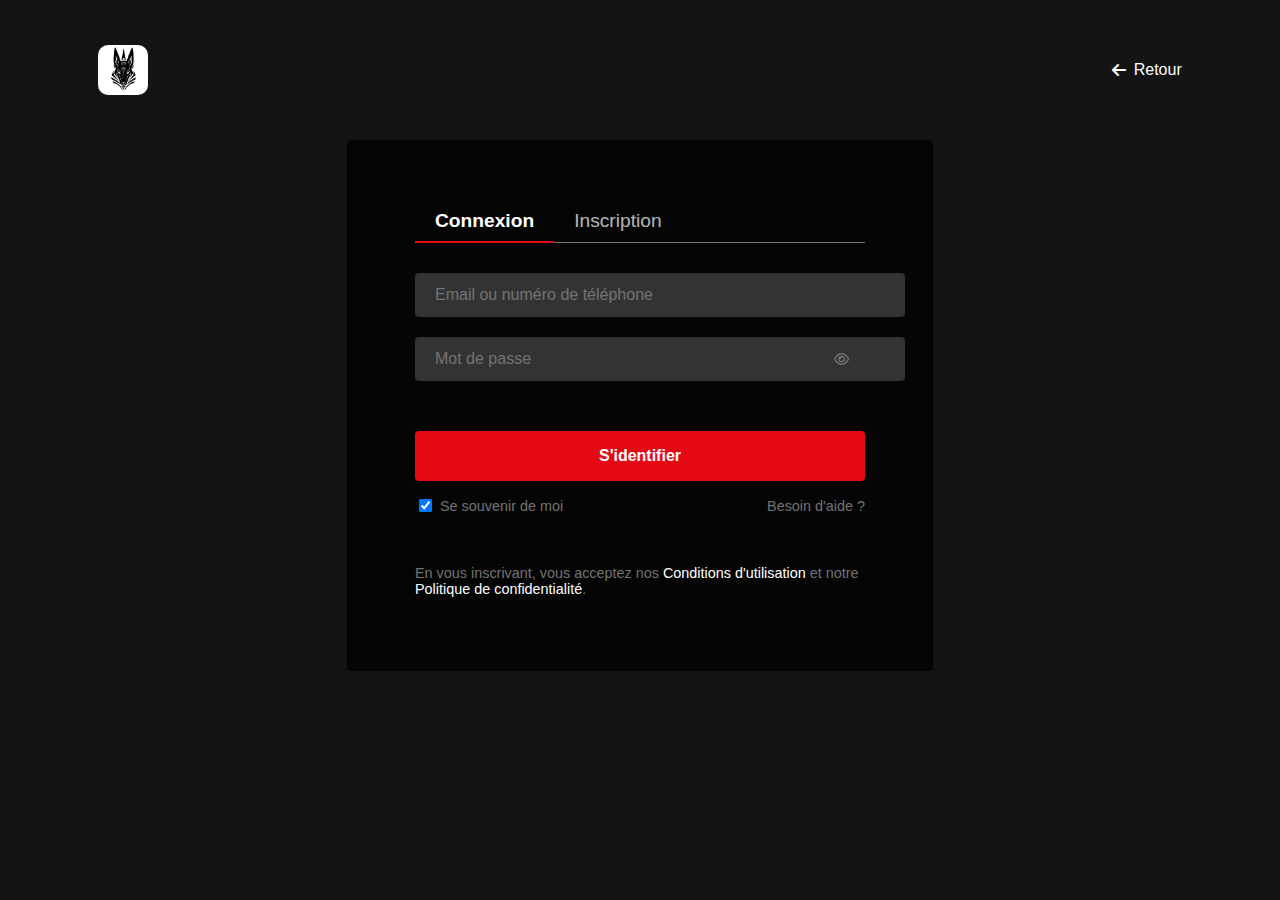
<file: templates/auth.html>
<!DOCTYPE html>
<html lang="fr">
<head>
    <meta charset="UTF-8">
    <meta name="viewport" content="width=device-width, initial-scale=1.0">
    <title>Connexion | CinéFlix</title>
    <link rel="stylesheet" href="../static/auth.css">
    <link rel="stylesheet" href="https://cdnjs.cloudflare.com/ajax/libs/font-awesome/6.4.0/css/all.min.css">
</head>
<body>
    <header class="auth-header">
        <nav>
            <img src="../image/logo.avif" alt="DOSSIER SCHWACH" class="logo">
            <a href="..//templates/index.html" class="btn-back">
                <i class="fas fa-arrow-left"></i> Retour
            </a>
        </nav>
    </header>

    <main class="auth-container">
        <div class="auth-tabs">
            <button class="tab-btn active" data-tab="login">Connexion</button>
            <button class="tab-btn" data-tab="signup">Inscription</button>
        </div>

        <!-- Formulaire de Connexion -->
        <form id="login-form" class="auth-form active">
            <div class="input-group">
                <input type="email" id="login-email" required>
                <label for="login-email">Email ou numéro de téléphone</label>
            </div>
            <div class="input-group">
                <input type="password" id="login-password" required>
                <label for="login-password">Mot de passe</label>
                <button type="button" class="toggle-password">
                    <i class="far fa-eye"></i>
                </button>
            </div>
            <button type="submit" class="btn-auth">S'identifier</button>
            <div class="auth-helpers">
                <label class="remember-me">
                    <input type="checkbox" checked>
                    Se souvenir de moi
                </label>
                <a href="#" class="help-link">Besoin d'aide ?</a>
            </div>
        </form>

        <!-- Formulaire d'Inscription -->
        <form id="signup-form" class="auth-form">
            <div class="input-group">
                <input type="text" id="signup-name" required>
                <label for="signup-name">Nom complet</label>
            </div>
            <div class="input-group">
                <input type="email" id="signup-email" required>
                <label for="signup-email">Email</label>
            </div>
            <div class="input-group">
                <input type="password" id="signup-password" required>
                <label for="signup-password">Créez un mot de passe</label>
                <button type="button" class="toggle-password">
                    <i class="far fa-eye"></i>
                </button>
            </div>
            <div class="input-group">
                <input type="tel" id="signup-phone">
                <label for="signup-phone">Téléphone (optionnel)</label>
            </div>
            <button type="submit" class="btn-auth">S'inscrire</button>
        </form>

        <div class="auth-footer">
            <p>En vous inscrivant, vous acceptez nos <a href="#">Conditions d'utilisation</a> et notre <a href="#">Politique de confidentialité</a>.</p>
        </div>
    </main>

    <script src="../js/auth.js"></script>
</body>
</html>
</file>
<file: static/auth.css>
/* auth.css - Style Netflix pour l'authentification */

:root {
    --nf-red: #e50914;
    --nf-dark: #141414;
    --nf-light: #fff;
    --nf-gray: #737373;
    --nf-dark-gray: #333;
}

body {
    background: var(--nf-dark);
    color: var(--nf-light);
    font-family: 'Netflix Sans', 'Helvetica Neue', sans-serif;
    margin: 0;
    padding: 0;
}

.auth-header {
    padding: 20px 4%;
    position: relative;
    z-index: 10;
}

.logo {
    height: 36px;
}

.btn-back {
    color: var(--nf-light);
    text-decoration: none;
    font-size: 1rem;
    display: flex;
    align-items: center;
    gap: 8px;
}

.auth-container {
    max-width: 450px;
    margin: 0 auto;
    padding: 60px 68px;
    background: rgba(0, 0, 0, 0.75);
    border-radius: 4px;
}

.auth-tabs {
    display: flex;
    margin-bottom: 30px;
    border-bottom: 1px solid var(--nf-gray);
}

.tab-btn {
    background: none;
    border: none;
    color: var(--nf-light);
    font-size: 1.2rem;
    padding: 10px 20px;
    cursor: pointer;
    position: relative;
    opacity: 0.7;
    transition: opacity 0.3s;
}

.tab-btn.active {
    opacity: 1;
    font-weight: bold;
}

.tab-btn.active::after {
    content: '';
    position: absolute;
    bottom: -1px;
    left: 0;
    width: 100%;
    height: 2px;
    background: var(--nf-red);
}

.auth-form {
    display: none;
}

.auth-form.active {
    display: block;
}

.input-group {
    position: relative;
    margin-bottom: 20px;
}

.input-group input {
    width: 100%;
    padding: 16px 20px 10px;
    background: var(--nf-dark-gray);
    border: none;
    border-radius: 4px;
    color: var(--nf-light);
    font-size: 1rem;
}

.input-group input:focus {
    outline: none;
    background: #454545;
}

.input-group label {
    position: absolute;
    top: 50%;
    left: 20px;
    transform: translateY(-50%);
    color: var(--nf-gray);
    transition: all 0.2s;
    pointer-events: none;
}

.input-group input:focus + label,
.input-group input:valid + label {
    top: 10px;
    transform: none;
    font-size: 0.8rem;
}

.toggle-password {
    position: absolute;
    right: 10px;
    top: 50%;
    transform: translateY(-50%);
    background: none;
    border: none;
    color: var(--nf-gray);
    cursor: pointer;
}

.btn-auth {
    width: 100%;
    padding: 16px;
    background: var(--nf-red);
    color: var(--nf-light);
    border: none;
    border-radius: 4px;
    font-size: 1rem;
    font-weight: bold;
    margin-top: 30px;
    cursor: pointer;
    transition: background 0.3s;
}

.btn-auth:hover {
    background: #f40612;
}

.auth-helpers {
    display: flex;
    justify-content: space-between;
    align-items: center;
    margin-top: 15px;
    font-size: 0.9rem;
}

.remember-me {
    display: flex;
    align-items: center;
    gap: 5px;
    color: var(--nf-gray);
}

.help-link {
    color: var(--nf-gray);
    text-decoration: none;
}

.help-link:hover {
    text-decoration: underline;
}

.auth-footer {
    margin-top: 50px;
    color: var(--nf-gray);
    font-size: 0.9rem;
}

.auth-footer a {
    color: var(--nf-light);
    text-decoration: none;
}

.auth-footer a:hover {
    text-decoration: underline;
}

@media (max-width: 600px) {
    .auth-container {
        padding: 40px 20px;
        background: var(--nf-dark);
    }
}
.logo {
    height: 50px;
    width: auto;
    border-radius: 20%;
}
nav {
    display: flex;
    justify-content: space-between;
    align-items: center;
    padding: 25px 4%;
    position: relative;
    z-index: 10;
}
.btn-team, .btn-signin {
    padding: 8px 16px;
    border-radius: 4px;
    font-weight: 500;
    text-decoration: none;
    font-size: 0.95rem;
    transition: all 0.3s ease;
    display: flex;
    align-items: center;
    gap: 8px;
}

.btn-team {
    color: var(--nf-light);
    background: rgba(255, 255, 255, 0.08);
}

.btn-team:hover {
    background: rgba(255, 255, 255, 0.2);
}

.btn-signin {
    background: var(--nf-red);
    color: var(--nf-light);
}

.btn-signin:hover {
    background: #f40612;
}
.nav-right {
    display: flex;
    gap: 12px; /* espace entre les deux boutons */
}
</file>
